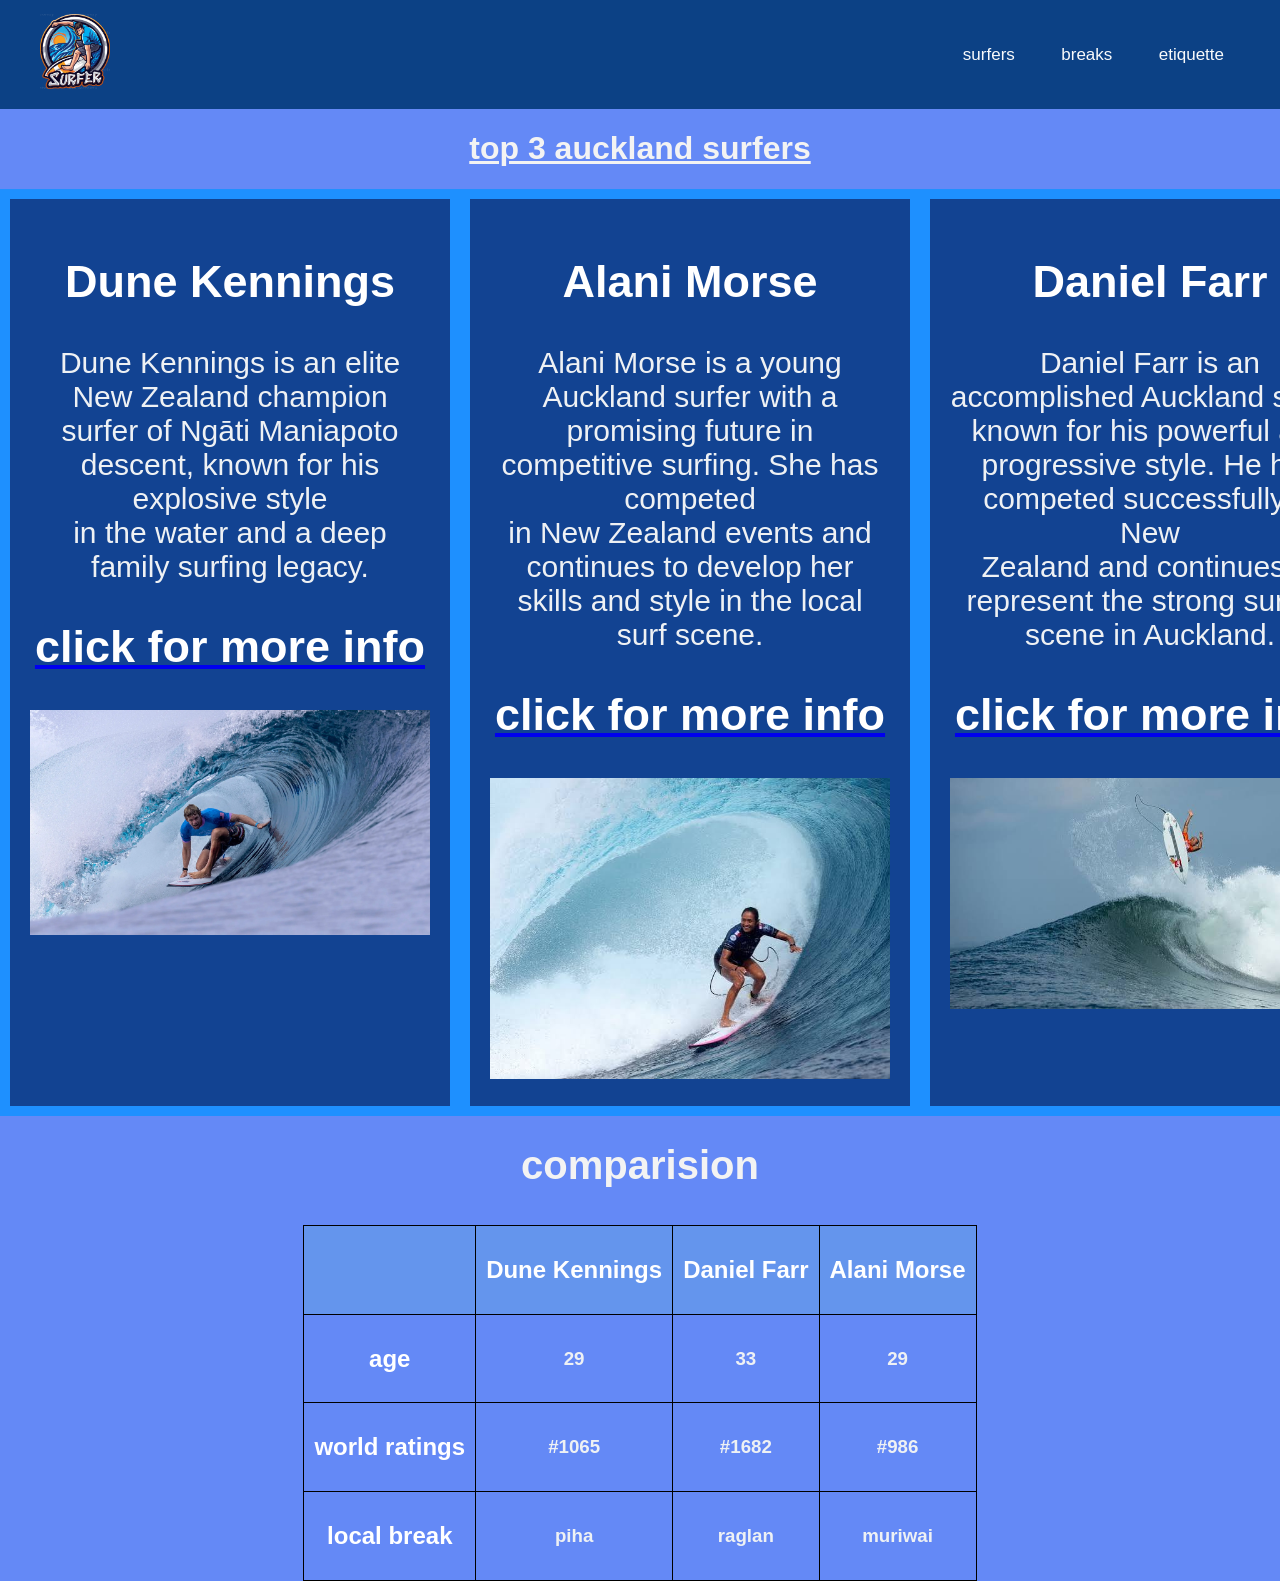
<file: index.html>
<!DOCTYPE html>
<html lang="en">
<head>
    <meta charset="UTF-8">
    <meta name="viewport" content="width=device-width, initial-scale=1.0">
    <title>surfing auckland</title>
     <link rel="stylesheet" href="style1.css">
</head>
<body>
    <div class="navbar">
        <div class="logo"> <img src="logo suf.webp" width="70px">   </div>

        <div class="menu">
            <a href="index.html">surfers</a>
            <a href="surf breaks.html">breaks</a>
            <a href="etiquette.html">etiquette</a>
        </div>
    </div>
     <span style="color: rgb(242, 243, 244);"><h1><u>top 3 auckland surfers</u></h1></span>
    
     <div class="container">
  <div>
     <span style="color: rgb(242, 243, 245);"><h2>Dune Kennings</h2></span>
        
        <p>Dune Kennings is an elite New Zealand champion surfer of Ngāti 
            Maniapoto descent, known for his explosive style<br> in the water and
             a deep family surfing legacy.</p>
             <A href="https://surfingnz.co.nz/player/alani-morse/?utm_source=chatgpt.com" ><h2> click for more info</h2></A>
<img src="Florence4-scaled.webp" width="400">
  </div>
  <div><span style="color: rgb(246, 248, 250);"><h2>Alani Morse</h2></span>
<p>Alani Morse is a young Auckland surfer with a promising future in competitive surfing.
     She has competed<br> in New Zealand events and continues to develop her skills and style in
      the local surf scene.</p>
      <A href="https://surfingnz.co.nz/dune-kennings/" ><h2> click for more info</h2></A>
<img src="images.jpg" width="400"></div>
  <div><span style="color: rgb(239, 241, 243);"><h2>Daniel Farr</h2></span>
<p>Daniel Farr is an accomplished Auckland surfer known for his powerful and progressive
     style. He has competed successfully in New<br> Zealand and continues to represent the 
     strong surfing scene in Auckland.</p>
     <A href="https://surfingnz.co.nz/daniel-farr/" ><h2> click for more info</h2></A>
      <img src="kelly slater.jpg" width="400"></div>
</div>

 <div class="table">
    <table>
     <caption><h1>comparision</h1></caption>
    <tr>
        <th></th>
<th><h2>Dune Kennings</h2></th>
<th><h2> Daniel Farr</h2></th>
<th><h2>Alani Morse</h2></th>
    </tr>
    <tr>
        <td><h2>age</h2></td>
        <td><h3>29</h3></td>
        <td><h3>33</h3></td>
        <td><h3>29</h3></td>
    </tr>
    <tr>
        <td><h2>world ratings</h2></td>
        <td><h3>#1065</h3></td>
        <td><h3>#1682</h3></td>
        <td><h3>#986</h3></td>
    </tr>
    <tr>
        <td><h2>local break</h2></td>
        <td><h3>piha</h3></td>
        <td><h3>raglan</h3></td>
        <td><h3>muriwai</h3></td>

    </tr>

</table>

</div>
 <style>

    
        table {
            border-collapse: collapse;
    
        }

        th, td {
            border: 1px solid black;
            padding: 10px;
        }

        th {
            background-color: CornflowerBlue;
            color: white;
        }

        caption {
            font-weight: bold;
            font-size: 20px;
            margin-bottom: 10px;
            color: DarkSlateBlue;
        }
    </style>
</body>
</html>
</file>
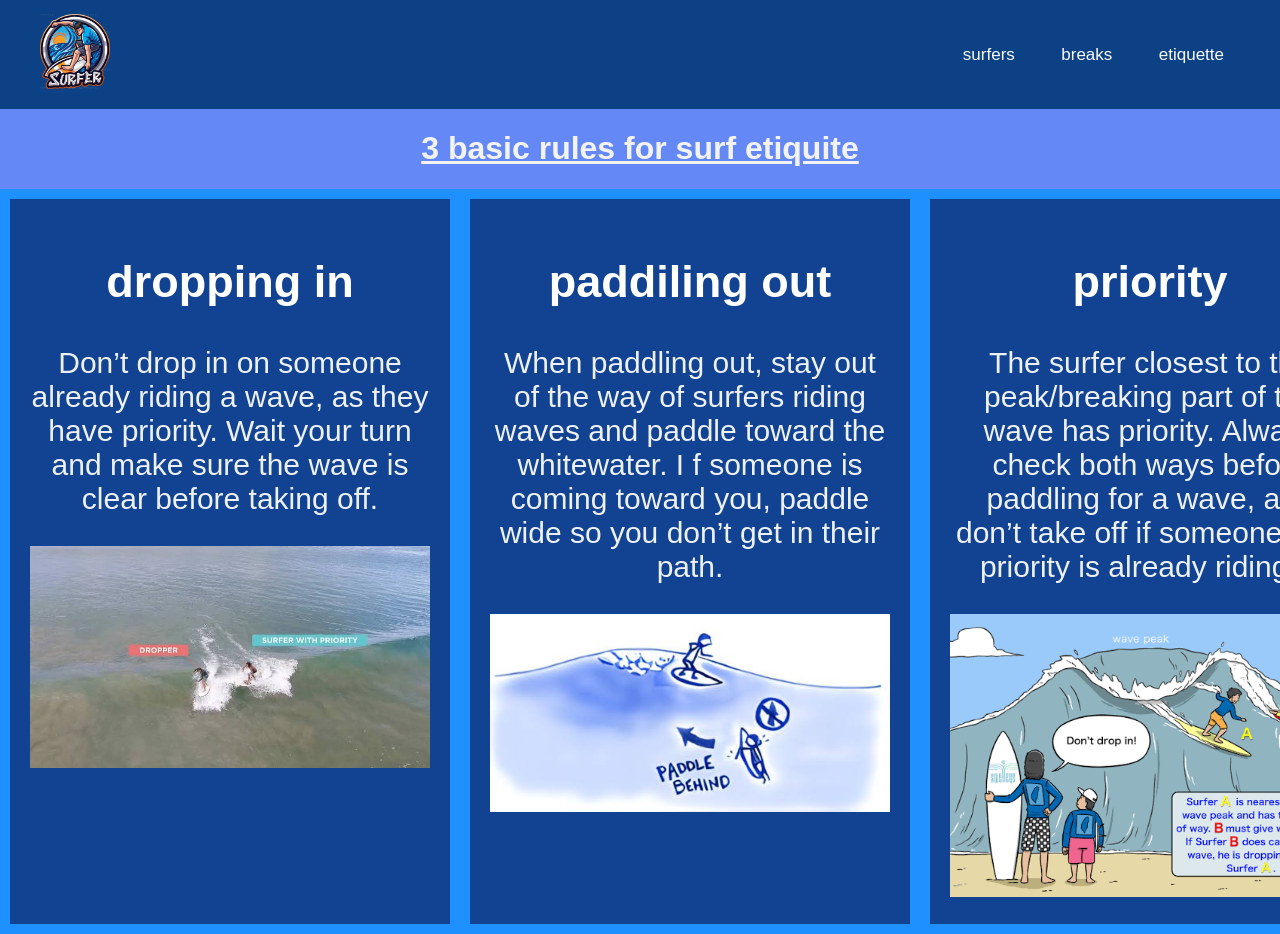
<file: etiquette.html>
<!DOCTYPE html>
<html lang="en">
<head>
    <meta charset="UTF-8">
    <meta name="viewport" content="width=device-width, initial-scale=1.0">
    <title>surfing auckland</title>
     <link rel="stylesheet" href="style1.css">
</head>
<body>
    <div class="navbar">
        <div class="logo"> <img src="logo suf.webp" width="70px">   </div>

        <div class="menu">
            <a href="index.html">surfers</a>
            <a href="surf breaks.html">breaks</a>
            <a href="etiquette.html">etiquette</a>
        </div>
    </div>
     <span style="color: rgb(242, 243, 244);"><h1><u>3 basic rules for surf etiquite</u></h1></span>
    
     <div class="container">
  <div>
     <span style="color: rgb(242, 243, 245);"><h2>dropping in</h2></span>
        
        <p>Don’t drop in on someone already riding a wave, as they have priority.
             Wait your turn and make sure the wave is clear before taking off.</p>
<img src="dropping.jpg" width="400">
  </div>
  <div><span style="color: rgb(246, 248, 250);"><h2>paddiling out</h2></span>
<p>When paddling out, stay out of the way of surfers riding waves and paddle toward the whitewater. I
    f someone is coming toward you, paddle wide so you don’t get in their path.</p>
<img src="paddling.jpg" width="400"></div>
  <div><span style="color: rgb(239, 241, 243);"><h2>priority</h2></span>
<p>The surfer closest to the peak/breaking part of the wave has priority. Always check both ways before paddling 
for a wave, and don’t take off if someone with priority is already riding it.</p>
     
      <img src="dropping in.png" width="400"></div>
</div>


</body>
</html>
</file>
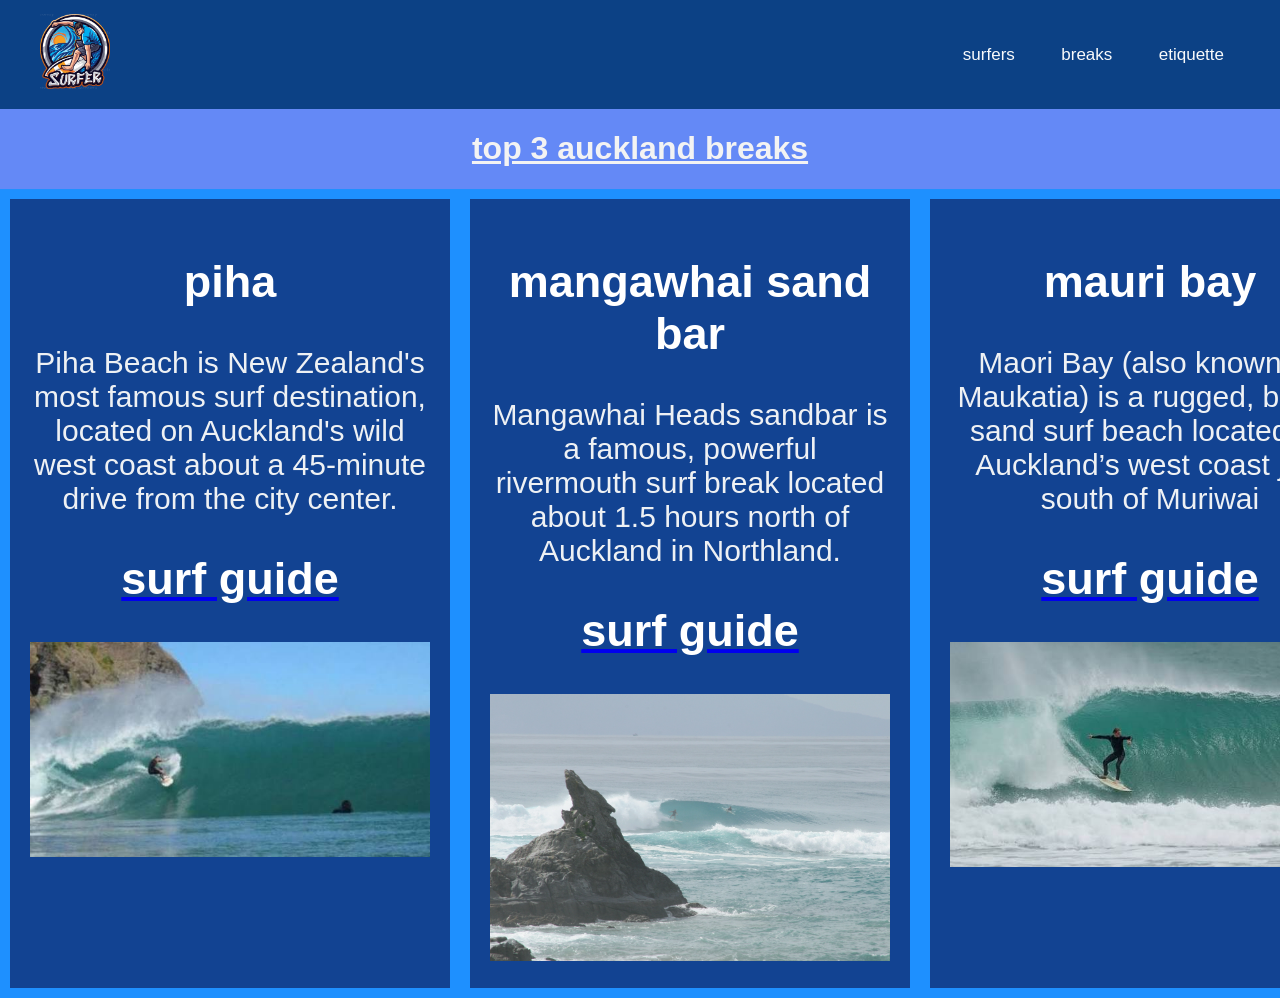
<file: surf breaks.html>
<!DOCTYPE html>
<html lang="en">
<head>
    <meta charset="UTF-8">
    <meta name="viewport" content="width=device-width, initial-scale=1.0">
    <title>surfing auckland</title>
     <link rel="stylesheet" href="style1.css">
</head>
<body>
    <div class="navbar">
        <div class="logo"> <img src="logo suf.webp" width="70px">   </div>

        <div class="menu">
            <a href="index.html">surfers</a>
            <a href="surf breaks.html">breaks</a>
            <a href="etiquette.html">etiquette</a>
        </div>
    </div>
     <span style="color: rgb(242, 243, 244);"><h1><u>top 3 auckland breaks</u></h1></span>
    
     <div class="container">
  <div>
     <span style="color: rgb(242, 243, 245);"><h2>piha</h2></span>
        
        <p>Piha Beach is New Zealand's most famous surf destination, located on Auckland's
             wild west coast about a 45-minute drive from the city center.</p>
             <A href="https://thesurfatlas.com/surfing-new-zealand/piha-surf/" ><h2> surf guide</h2></A>
<img src="piha.jpg" width="400">
  </div>
  <div><span style="color: rgb(246, 248, 250);"><h2>mangawhai sand bar</h2></span>
<p>Mangawhai Heads sandbar is a famous, powerful rivermouth surf break located about 1.5 hours
     north of Auckland in Northland.</p>
      <A href="https://www.surf-forecast.com/breaks/Mangawhai-Heads" ><h2> surf guide</h2></A>
<img src="Mangawhai-Heads.webp" width="400"></div>
  <div><span style="color: rgb(239, 241, 243);"><h2>mauri bay</h2></span>
<p>Maori Bay (also known as Maukatia) is a rugged, black-sand surf beach located on Auckland’s
     west coast just south of Muriwai</p>
     <A href="https://www.surf-forecast.com/breaks/Maori-Bay" ><h2>surf guide</h2></A>
      <img src="bay.jpg" width="400"></div>
</div>


</body>
</html>
</file>
<file: style1.css>
body {
    margin: 0;
    font-family: Arial, sans-serif;
    background-color: #f4f6f8;
    text-align: center;
    align-items: center;
}

.navbar {
    display: flex;
    justify-content: space-between;
    align-items: center;
    background-color: #0c4185;
    padding: 14px 40px;
}

.logo {
    color: #f7f7f7;
    font-size: 24px;
    font-weight: bold;
    letter-spacing: 1px;
}

.menu a {
    text-decoration: none;
    color: #f9fafb;
    font-size: 17px;
    padding: 10px 16px;
    margin-left: 10px;
    border-radius: 6px;
    transition: 0.3s;
}

.menu a:hover {
    background-color: white;
    color: #2e69bc;
}

body{

    background-color: rgb(100, 137, 246);
}

h1{
    color: rgb(243, 243, 243);
    font-family:sans-serif;
    text-align: center;
}
h2{
    color: rgb(255, 255, 255);
    font-family: 'Franklin Gothic Medium', 'Arial Narrow', Arial, sans-serif;
}
p{
    color: rgb(238, 241, 244);
    font-family: sans-serif;
}
h3{
    color: rgb(238, 241, 244);
    font-family: sans-serif;
}


.container {
  display: flex;
  background-color: DodgerBlue;
}

.container div {
  background-color: #124392;
  margin: 10px;
  padding: 20px;
  font-size: 30px;
}

.table{
    display: flex;
    text-align: center;

    justify-content: center;
    align-items: center;
}
</file>
